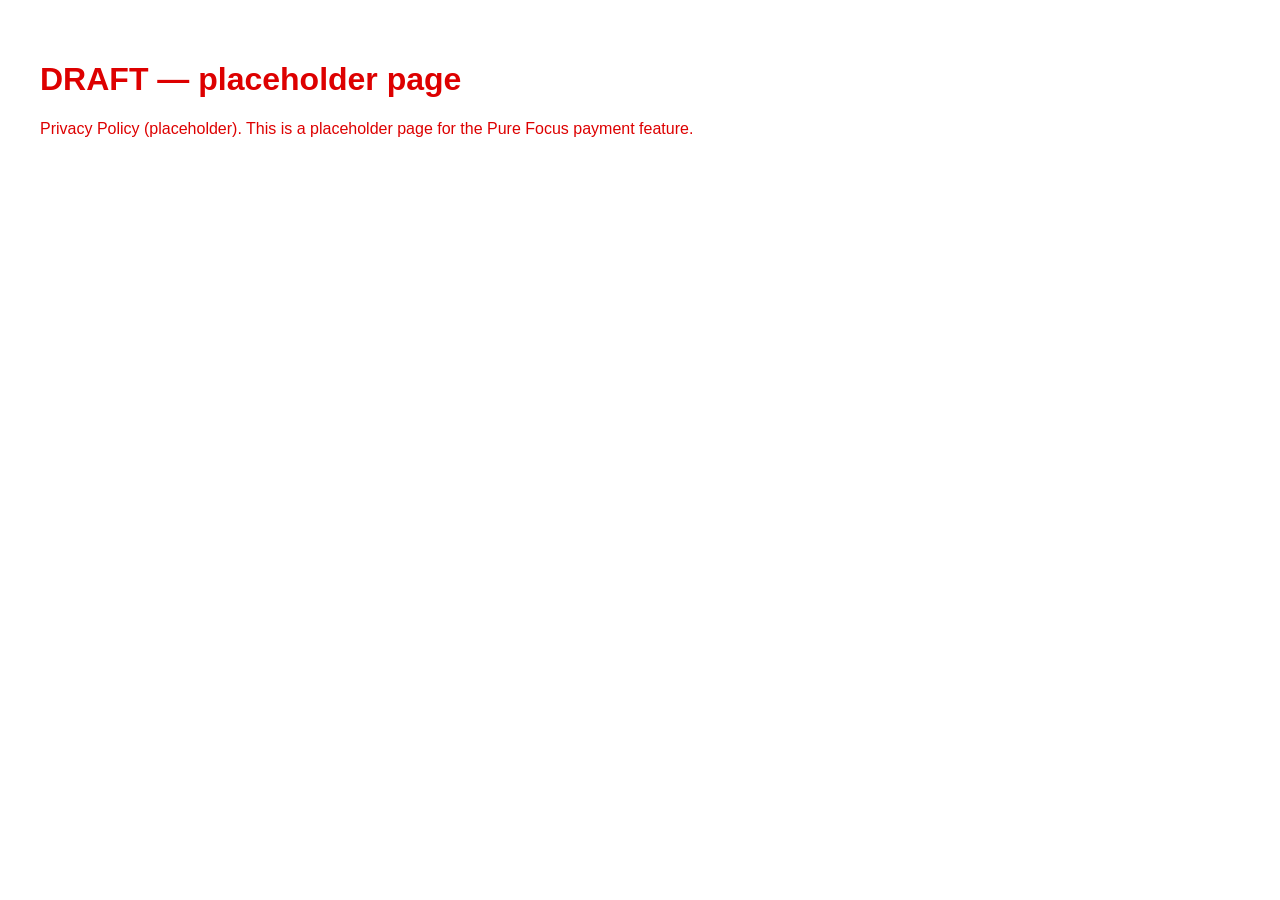
<file: privacy-draft.html>
<!DOCTYPE html><html><head><title>Privacy — DRAFT</title></head><body style="font-family:sans-serif;padding:2rem;color:#d00"><h1>DRAFT — placeholder page</h1><p>Privacy Policy (placeholder). This is a placeholder page for the Pure Focus payment feature.</p></body></html>
</file>
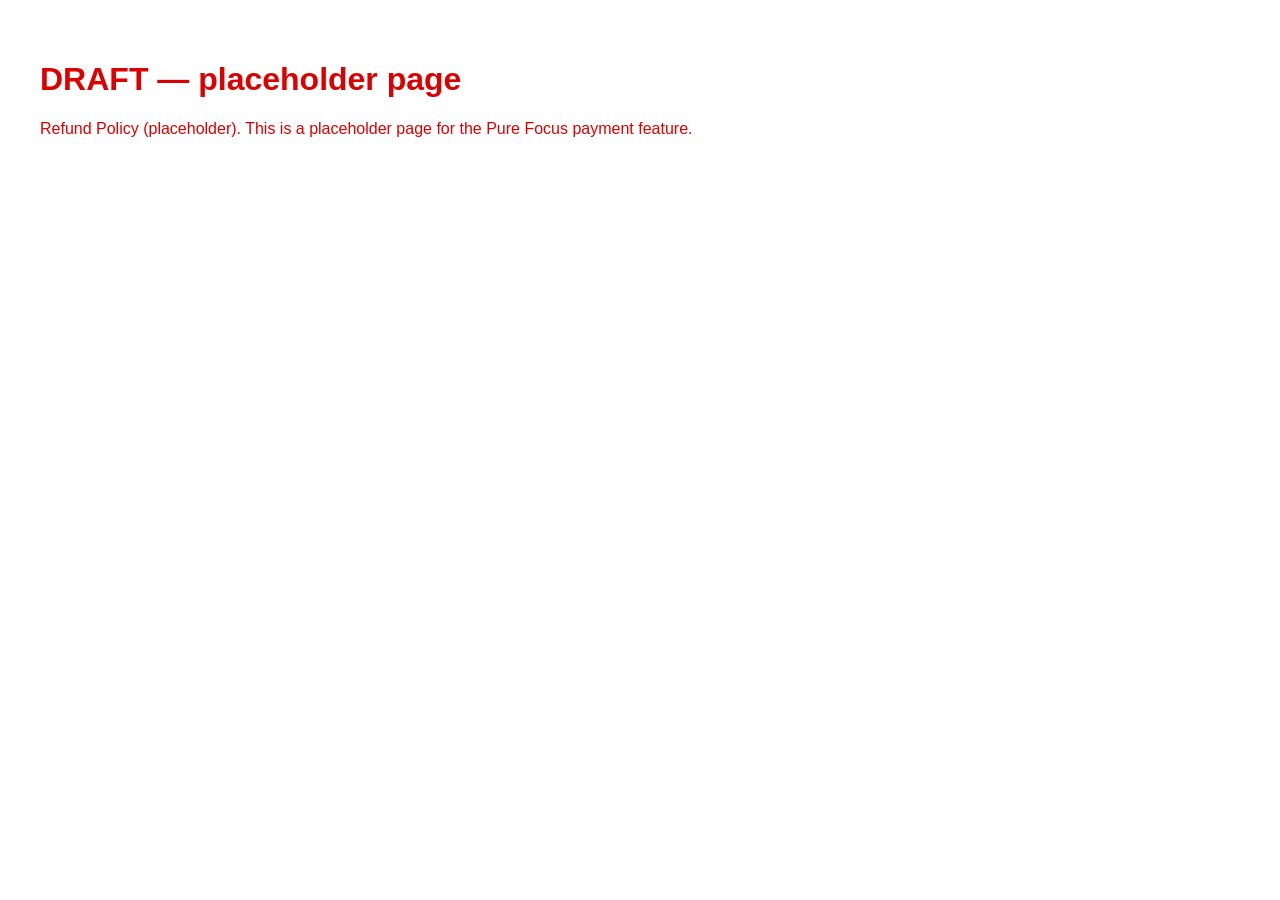
<file: refund-draft.html>
<!DOCTYPE html><html><head><title>Refund Policy — DRAFT</title></head><body style="font-family:sans-serif;padding:2rem;color:#d00"><h1>DRAFT — placeholder page</h1><p>Refund Policy (placeholder). This is a placeholder page for the Pure Focus payment feature.</p></body></html>
</file>
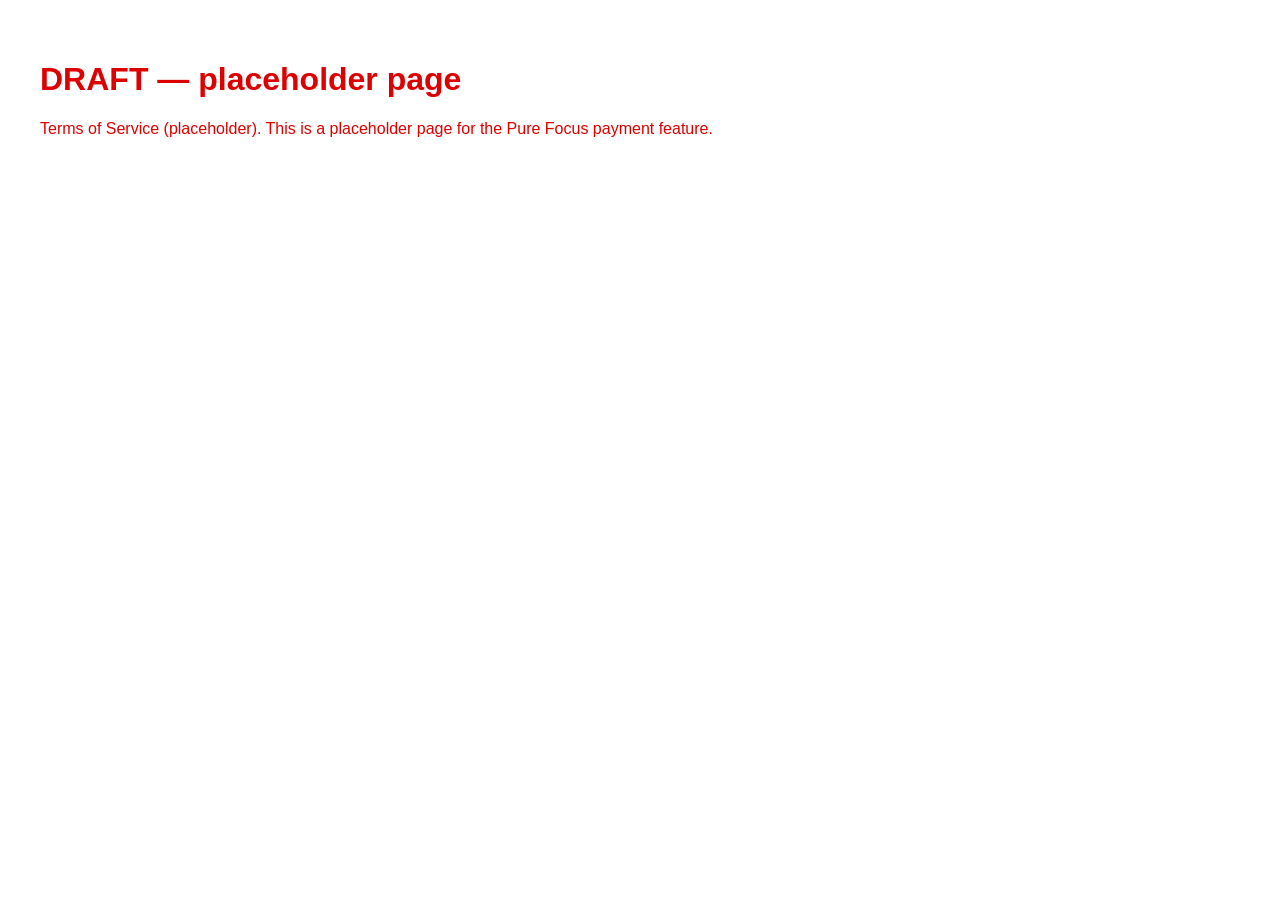
<file: terms-draft.html>
<!DOCTYPE html><html><head><title>Terms — DRAFT</title></head><body style="font-family:sans-serif;padding:2rem;color:#d00"><h1>DRAFT — placeholder page</h1><p>Terms of Service (placeholder). This is a placeholder page for the Pure Focus payment feature.</p></body></html>
</file>
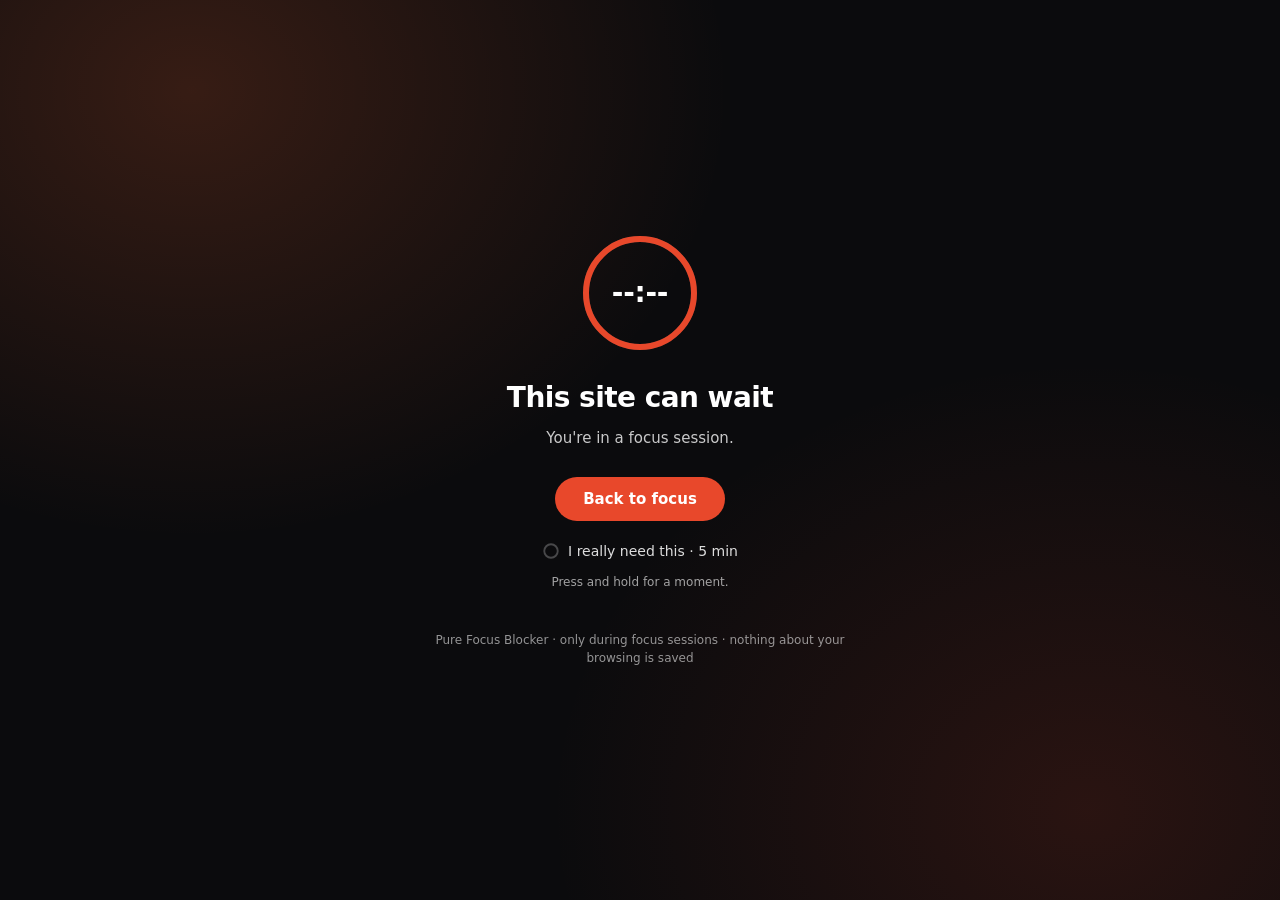
<file: extension/pure-focus-blocker/blocked.html>
<!doctype html>
<html lang="en">
<head>
<meta charset="utf-8">
<meta name="viewport" content="width=device-width, initial-scale=1">
<title>Focus session in progress</title>
<link rel="stylesheet" href="blocked.css">
</head>
<body>
<main class="col">
  <div class="ring" aria-hidden="true">
    <svg viewBox="0 0 120 120"><circle class="track" cx="60" cy="60" r="54"/><circle class="arc" id="arc" cx="60" cy="60" r="54"/></svg>
    <span class="time" id="time">--:--</span>
  </div>
  <p class="sr" id="live" aria-live="polite"></p>
  <h1 id="title">This site can wait</h1>
  <p class="body" id="body">You're in a focus session.</p>
  <button class="primary" id="back" type="button">Back to focus</button>
  <div class="pass" id="passWrap">
    <button class="hold" id="hold" type="button" aria-describedby="passCap">
      <svg class="hold-ring" viewBox="0 0 24 24" aria-hidden="true"><circle cx="12" cy="12" r="9"/><circle class="fill" id="holdFill" cx="12" cy="12" r="9"/></svg>
      <span>I really need this · 5 min</span>
    </button>
    <p class="caption" id="passCap">Press and hold for a moment.</p>
  </div>
  <p class="caption" id="noPass" hidden>You've used your passes. This tab will reopen when the session ends.</p>
  <footer>Pure Focus Blocker · only during focus sessions · nothing about your browsing is saved</footer>
</main>
<script src="blocked.js"></script>
</body>
</html>
</file>
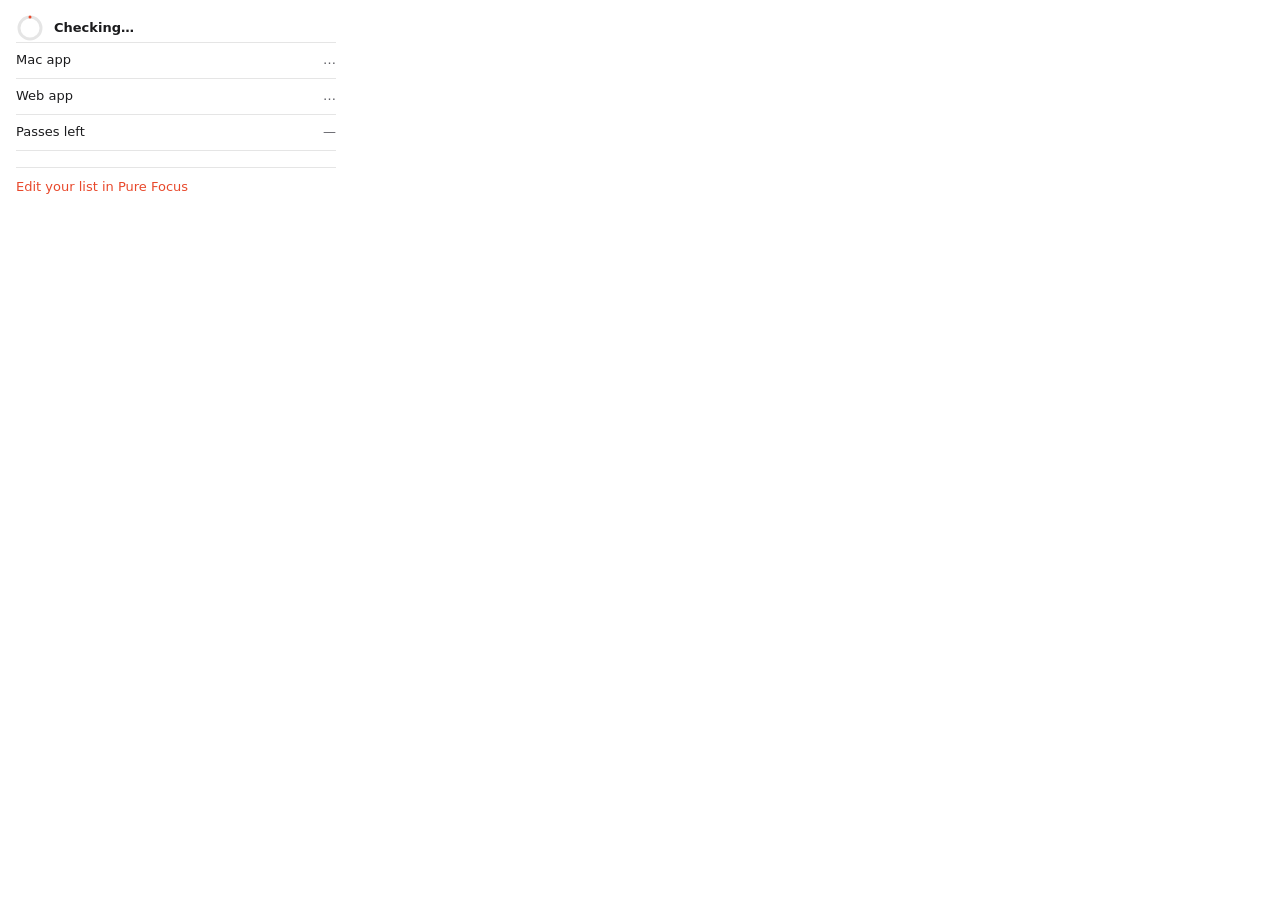
<file: extension/pure-focus-blocker/popup.html>
<!doctype html>
<html lang="en">
<head>
<meta charset="utf-8">
<title>Pure Focus Blocker</title>
<style>
  :root { color-scheme: light dark; --fg: #1b1b1d; --muted: #5d5d63; --line: rgba(0,0,0,.1); --chip: rgba(0,0,0,.06); --focus: #E8482B; }
  @media (prefers-color-scheme: dark) { :root { --fg: #f4f4f5; --muted: #a1a1aa; --line: rgba(255,255,255,.12); --chip: rgba(255,255,255,.08); } body { background: #161618; } }
  body { width: 320px; margin: 0; padding: 14px 16px; font: 13px/1.45 system-ui, -apple-system, "Segoe UI", sans-serif; color: var(--fg); }
  .head { display: flex; align-items: center; gap: 10px; }
  .head svg { width: 28px; height: 28px; flex: none; transform: rotate(-90deg); }
  .head circle { fill: none; stroke-width: 3; }
  .status { font-weight: 600; }
  .row { display: flex; justify-content: space-between; gap: 10px; padding: 8px 0; border-top: 1px solid var(--line); }
  .row:first-of-type { margin-top: 12px; }
  .muted { color: var(--muted); }
  .chips { display: flex; flex-wrap: wrap; gap: 4px; padding: 8px 0; border-top: 1px solid var(--line); }
  .chip { padding: 2px 8px; border-radius: 10px; background: var(--chip); font-size: 12px; }
  .links { display: flex; flex-direction: column; gap: 6px; padding-top: 10px; border-top: 1px solid var(--line); }
  a, button.link { color: var(--focus); text-decoration: none; background: none; border: 0; padding: 0; font: inherit; cursor: pointer; text-align: left; }
  a:hover, button.link:hover { text-decoration: underline; }
</style>
</head>
<body>
  <div class="head">
    <svg viewBox="0 0 28 28" aria-hidden="true"><circle cx="14" cy="14" r="11" stroke="var(--line)"/><circle id="arc" cx="14" cy="14" r="11" stroke="var(--focus)" stroke-linecap="round" stroke-dasharray="0 69.1"/></svg>
    <div><div class="status" id="status">Checking…</div><div class="muted" id="sub"></div></div>
  </div>
  <div class="row"><span>Mac app</span><span class="muted" id="mac">…</span></div>
  <div class="row"><span>Web app</span><span class="muted" id="web">…</span></div>
  <div class="row"><span>Passes left</span><span class="muted" id="passes">—</span></div>
  <div class="chips" id="chips" aria-label="Sites blocked during this session"></div>
  <div class="links">
    <a id="edit" href="#">Edit your list in Pure Focus</a>
    <button class="link" id="connect" type="button" hidden>Connect this site</button>
  </div>
<script src="popup.js"></script>
</body>
</html>
</file>
<file: extension/pure-focus-blocker/blocked.css>
:root { --accent: #FF6B35; --focus: #E8482B; color-scheme: dark; }
* { box-sizing: border-box; }
html, body { margin: 0; min-height: 100%; }
body {
  min-height: 100vh; display: grid; place-items: center; padding: 32px 16px;
  background: radial-gradient(60vmax 50vmax at 15% 10%, color-mix(in srgb, var(--accent) 18%, transparent), transparent 70%),
              radial-gradient(60vmax 50vmax at 85% 90%, color-mix(in srgb, var(--focus) 14%, transparent), transparent 70%), #0b0b0d;
  color: #fff; font: 15px/1.5 system-ui, -apple-system, "Segoe UI", sans-serif;
}
.col { width: min(440px, 100vw - 32px); display: flex; flex-direction: column; align-items: center; text-align: center; }
.ring { position: relative; width: 120px; height: 120px; }
.ring svg { width: 120px; height: 120px; transform: rotate(-90deg); }
.ring circle { fill: none; stroke-width: 6; }
.track { stroke: rgba(255, 255, 255, .12); }
.arc { stroke: var(--focus); stroke-linecap: round; stroke-dasharray: 339.3; stroke-dashoffset: 0; }
.time { position: absolute; inset: 0; display: grid; place-items: center; font-size: 28px; font-weight: 600; font-variant-numeric: tabular-nums; letter-spacing: -0.01em; }
h1 { margin: 24px 0 8px; font-size: 28px; font-weight: 700; letter-spacing: -0.02em; overflow-wrap: anywhere; }
.body { margin: 0; color: rgba(255, 255, 255, .78); }
.primary {
  margin-top: 28px; height: 44px; padding: 0 28px; border: 0; border-radius: 22px; background: var(--focus); color: #fff;
  font: inherit; font-weight: 600; cursor: pointer;
}
.primary:focus-visible, .hold:focus-visible { outline: 2px solid #fff; outline-offset: 3px; }
.pass { margin-top: 12px; display: flex; flex-direction: column; align-items: center; }
.hold {
  display: inline-flex; align-items: center; gap: 8px; height: 36px; padding: 0 12px; border: 0; border-radius: 18px;
  background: transparent; color: rgba(255, 255, 255, .86); font: inherit; font-size: 14px; cursor: pointer; user-select: none; -webkit-user-select: none;
}
.hold:hover { background: rgba(255, 255, 255, .06); }
.hold-ring { width: 18px; height: 18px; transform: rotate(-90deg); }
.hold-ring circle { fill: none; stroke-width: 2.5; stroke: rgba(255, 255, 255, .25); }
.hold-ring .fill { stroke: #fff; stroke-dasharray: 56.55; stroke-dashoffset: 56.55; stroke-linecap: round; }
.caption { margin: 4px 0 0; font-size: 12px; color: rgba(255, 255, 255, .62); }
footer { margin-top: 40px; font-size: 12px; color: rgba(255, 255, 255, .56); }
.sr { position: absolute; width: 1px; height: 1px; overflow: hidden; clip: rect(0 0 0 0); }
</file>
